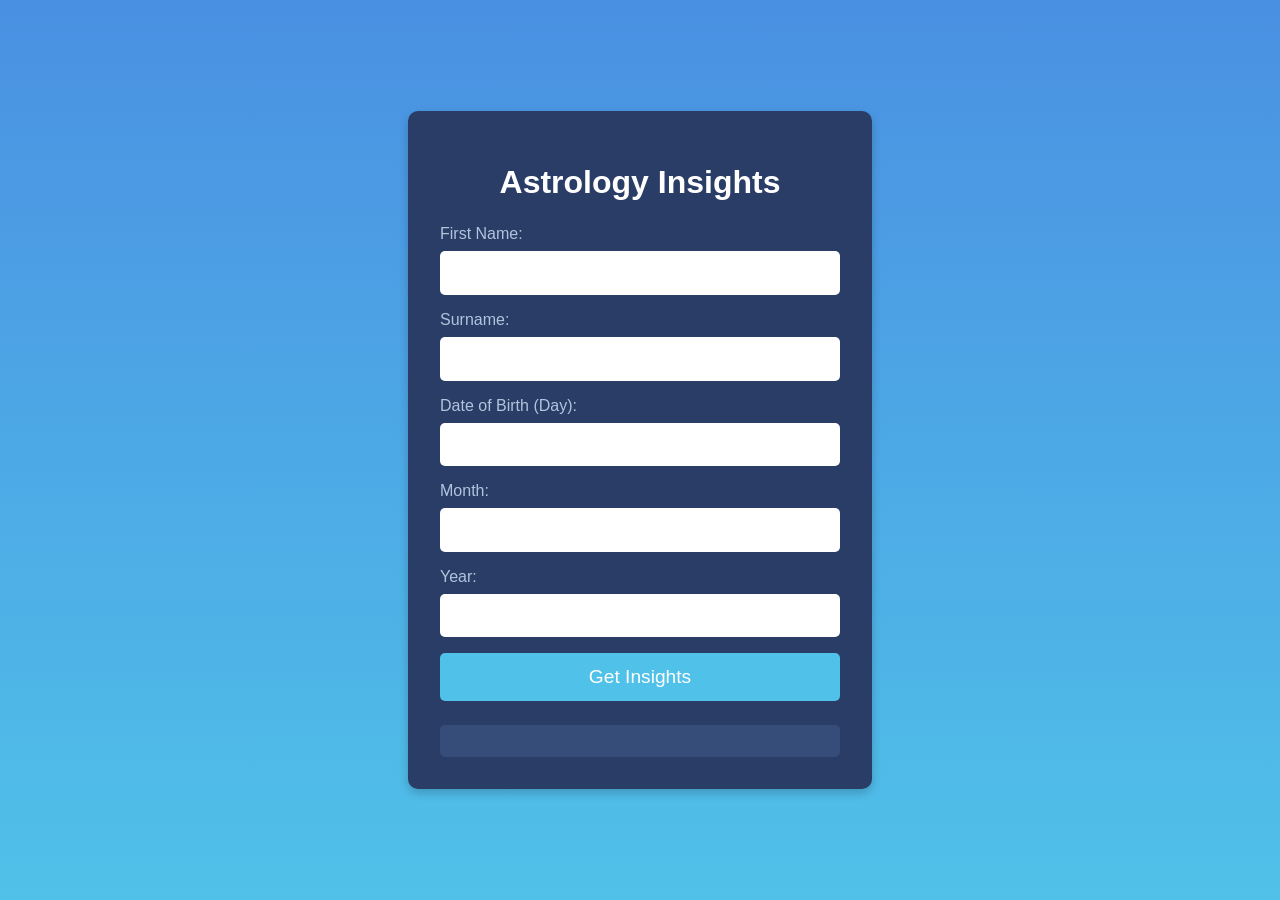
<file: Astrology/index.html>
<!DOCTYPE html>
<html lang="en">
<head>
    <meta charset="UTF-8">
    <meta name="viewport" content="width=device-width, initial-scale=1.0">
    <title>Document</title>
    <link rel="stylesheet" href="./style.css">
</head>
<body>
     <div class="container">
        <h1>Astrology Insights</h1>
        <form id="astroForm">
            <label for="name">First Name:</label>
            <input type="text" id="name" name="name" required>

            <label for="surname">Surname:</label>
            <input type="text" id="surname" name="surname" required>

            <label for="day">Date of Birth (Day):</label>
            <input type="number" id="day" name="day" min="1" max="31" required>

            <label for="month">Month:</label>
            <input type="number" id="month" name="month" min="1" max="12" required>

            <label for="year">Year:</label>
            <input type="number" id="year" name="year" min="1900" max="2025" required>

            <input type="submit" value="Get Insights">
        </form>
        <div class="result" id="result"></div>
    </div>
</body>
<script src="./first.js"></script>
</html>
</file>
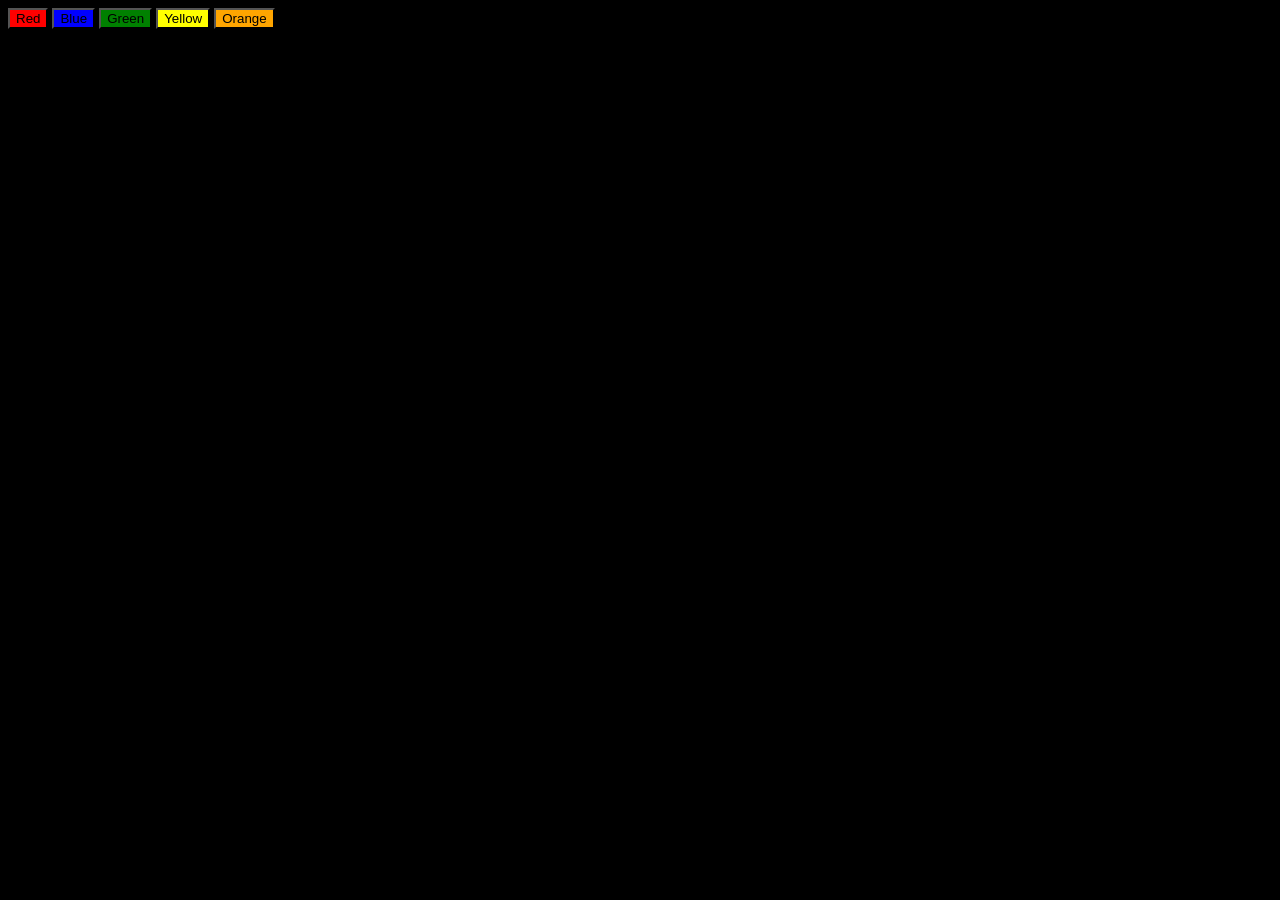
<file: Background Changer/index.html>
<!DOCTYPE html>
<html lang="en">
<head>
    <meta charset="UTF-8">
    <meta name="viewport" content="width=device-width, initial-scale=1.0">
    <title>Document</title>
</head>
<body style="background-color: black; color: white;">
    <div id="parent">
        <button id="Red" style="background-color: red;">Red</button>
        <button id="Blue" style="background-color: blue;">Blue</button>
        <button id="Green" style="background-color: Green;">Green</button>
        <button id="Yellow" style="background-color: yellow;">Yellow</button>
        <button id="orange" style="background-color: orange;">Orange</button>
    </div>
    
</body>
<script src="./first.js"></script>
</html>
</file>
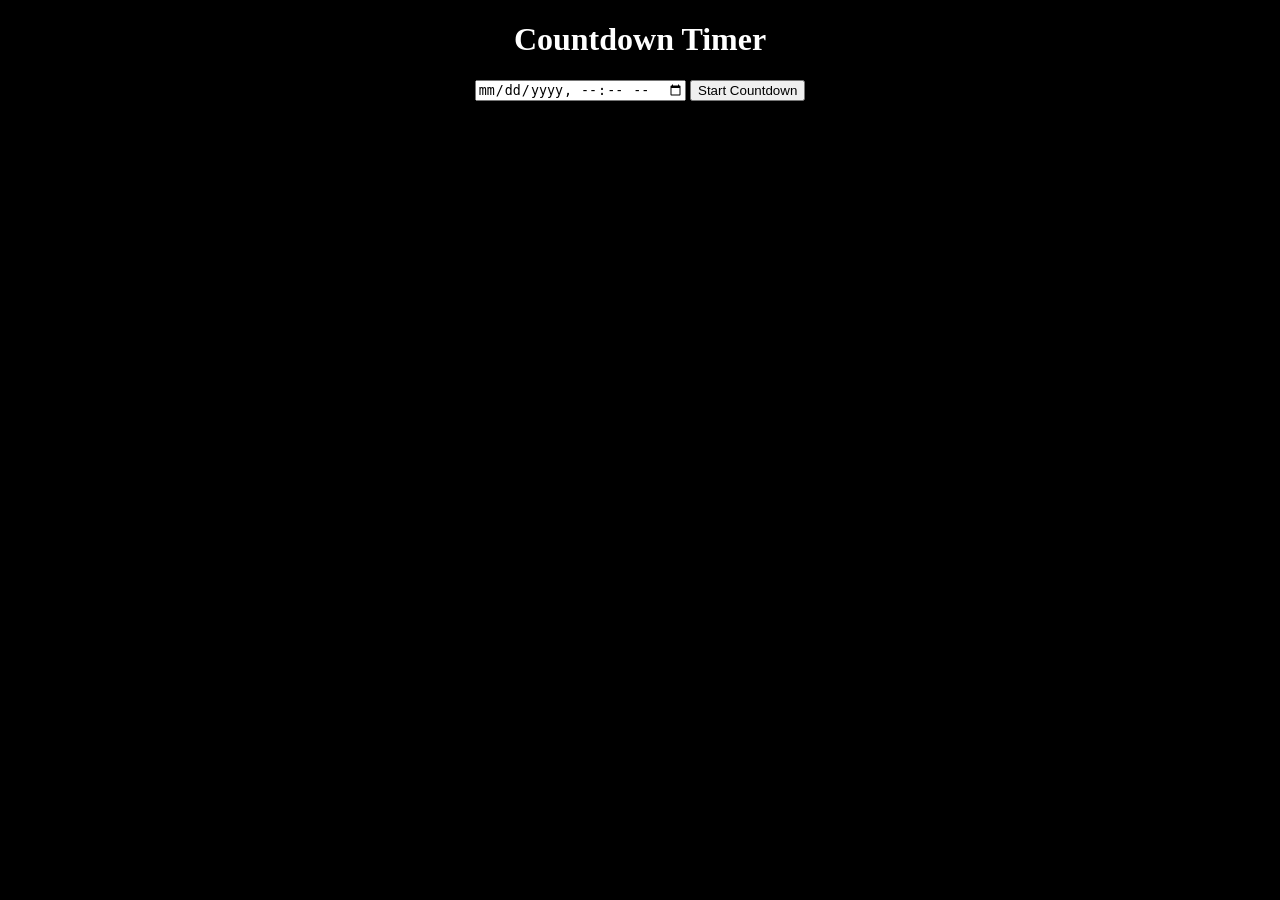
<file: Countdown Timer/index.html>
<!DOCTYPE html>
<html lang="en">
<head>
    <meta charset="UTF-8">
    <meta name="viewport" content="width=device-width, initial-scale=1.0">
    <title>Document</title>
</head>
<body style="background-color: black; color: white; text-align: center;">
    
    <h1>Countdown Timer</h1>
    <input placeholder="date" type="datetime-local" id="date" >
    <button onclick="startCountdown()"> Start Countdown</button>

    <h1 id="result"></h1>
    
    
</body>
<script src="./first.js"></script>
</html>
</file>
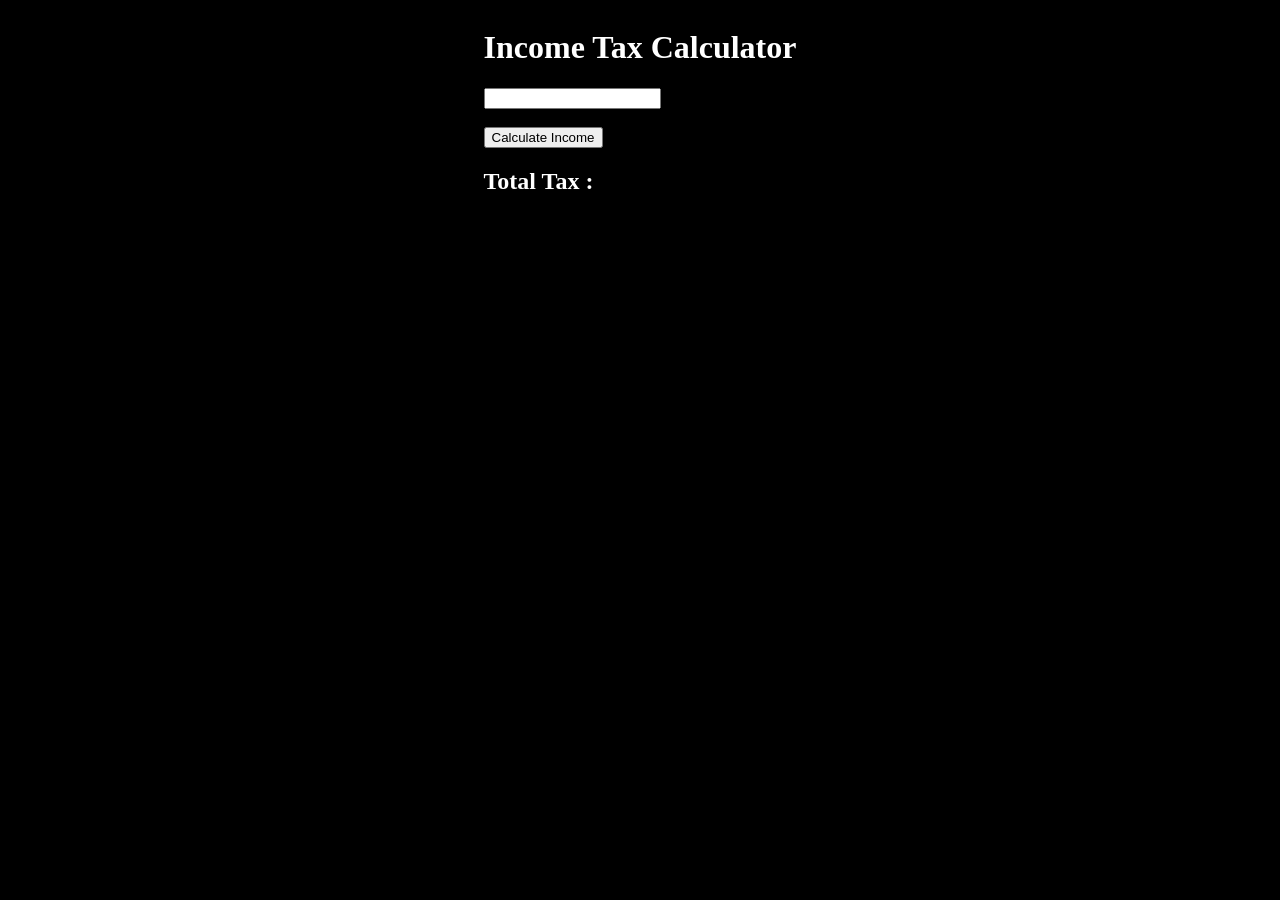
<file: Income Tax Calculator/index.html>
<!DOCTYPE html>
<html lang="en">
<head>
    <meta charset="UTF-8">
    <meta name="viewport" content="width=device-width, initial-scale=1.0">
    <title>Document</title>
</head>
<body style="background-color: black; color: white; display: flex; align-items: center; justify-content: center;">
    <div id="parent">
        <h1>Income Tax Calculator</h1>
        <form>
            <label for="income"></label>
            <input type="number" id="income" name="income">
            <br><br>
            <button type="submit"> Calculate Income</button>
        </form>

        <h2>Total Tax : </h2>
    </div>
</body>
<script src="./first.js"></script>
</html>
</file>
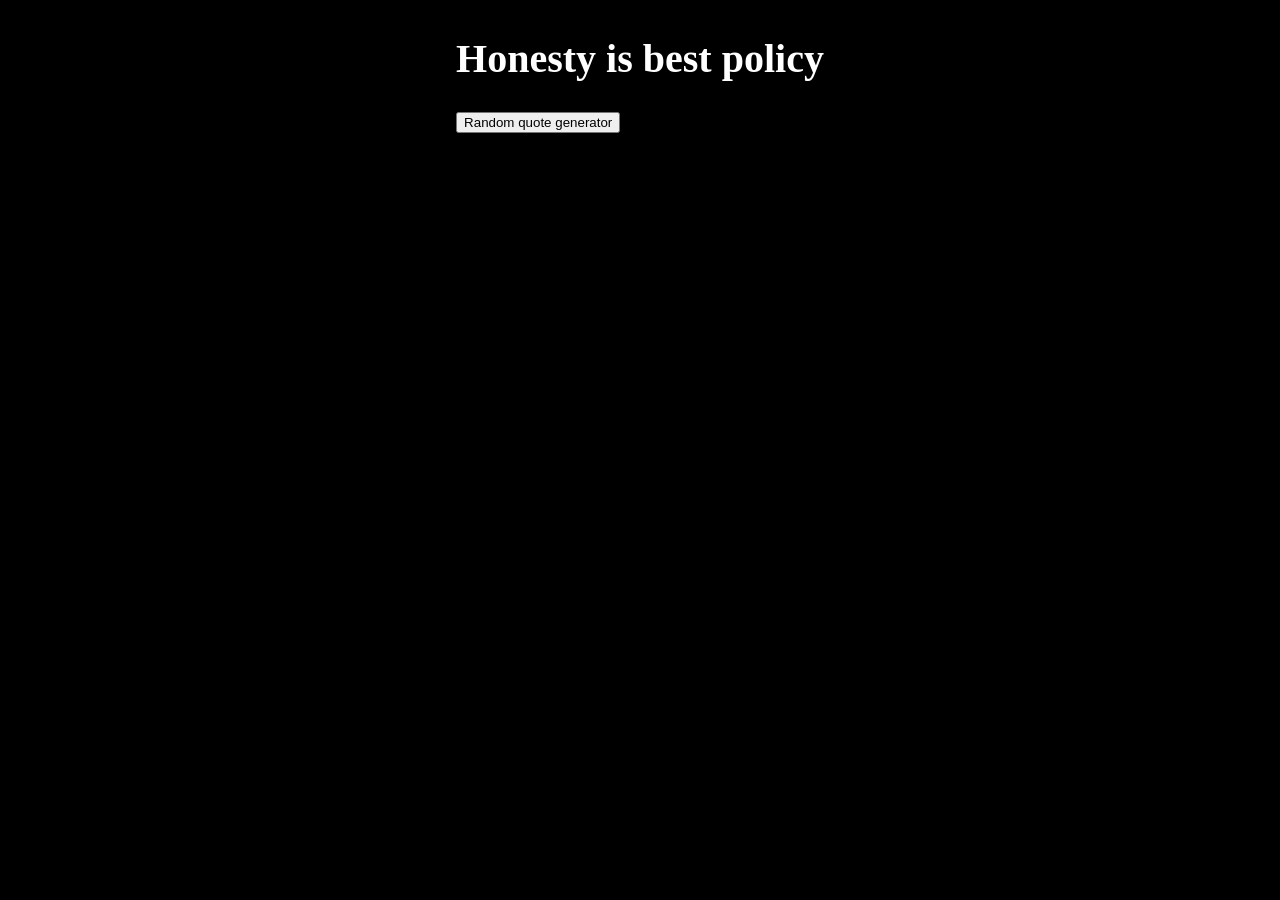
<file: Random Quote Generator/index.html>
<!DOCTYPE html>
<html lang="en">
<head>
    <meta charset="UTF-8">
    <meta name="viewport" content="width=device-width, initial-scale=1.0">
    <title>Document</title>
</head>
<body style="background-color: black; color: white; display: flex; justify-content: center; align-items: center; font-size: 20px;">
    <div id="first">
        <h1>Honesty is best policy</h1>
        <button>Random quote generator</button>
    </div>
</body>
<script src="./first.js"></script>
</html>
</file>
<file: Astrology/style.css>
body {
    font-family: Arial, sans-serif;
    margin: 0;
    padding: 0;
    background: linear-gradient(to bottom, #4a90e2, #50c1e9);
    color: #fff;
    display: flex;
    justify-content: center;
    align-items: center;
    height: 100vh;
}

.container {
    background: #2a3d66;
    padding: 2rem;
    border-radius: 10px;
    box-shadow: 0 4px 10px rgba(0, 0, 0, 0.2);
    text-align: center;
    width: 90%;
    max-width: 400px;
}

.container h1 {
    font-size: 2rem;
    margin-bottom: 1.5rem;
}

form {
    display: flex;
    flex-direction: column;
}

label {
    font-size: 1rem;
    margin-bottom: 0.5rem;
    text-align: left;
    color: #b0c4de;
}

input[type="text"],
input[type="number"] {
    padding: 0.8rem;
    margin-bottom: 1rem;
    border: none;
    border-radius: 5px;
    font-size: 1rem;
}

input[type="submit"] {
    padding: 0.8rem;
    border: none;
    border-radius: 5px;
    background: #50c1e9;
    color: #fff;
    font-size: 1.2rem;
    cursor: pointer;
    transition: background 0.3s ease;
}

input[type="submit"]:hover {
    background: #3a9bc7;
}

.result {
    margin-top: 1.5rem;
    font-size: 1.2rem;
    background: #364d79;
    padding: 1rem;
    border-radius: 5px;
}
</file>
